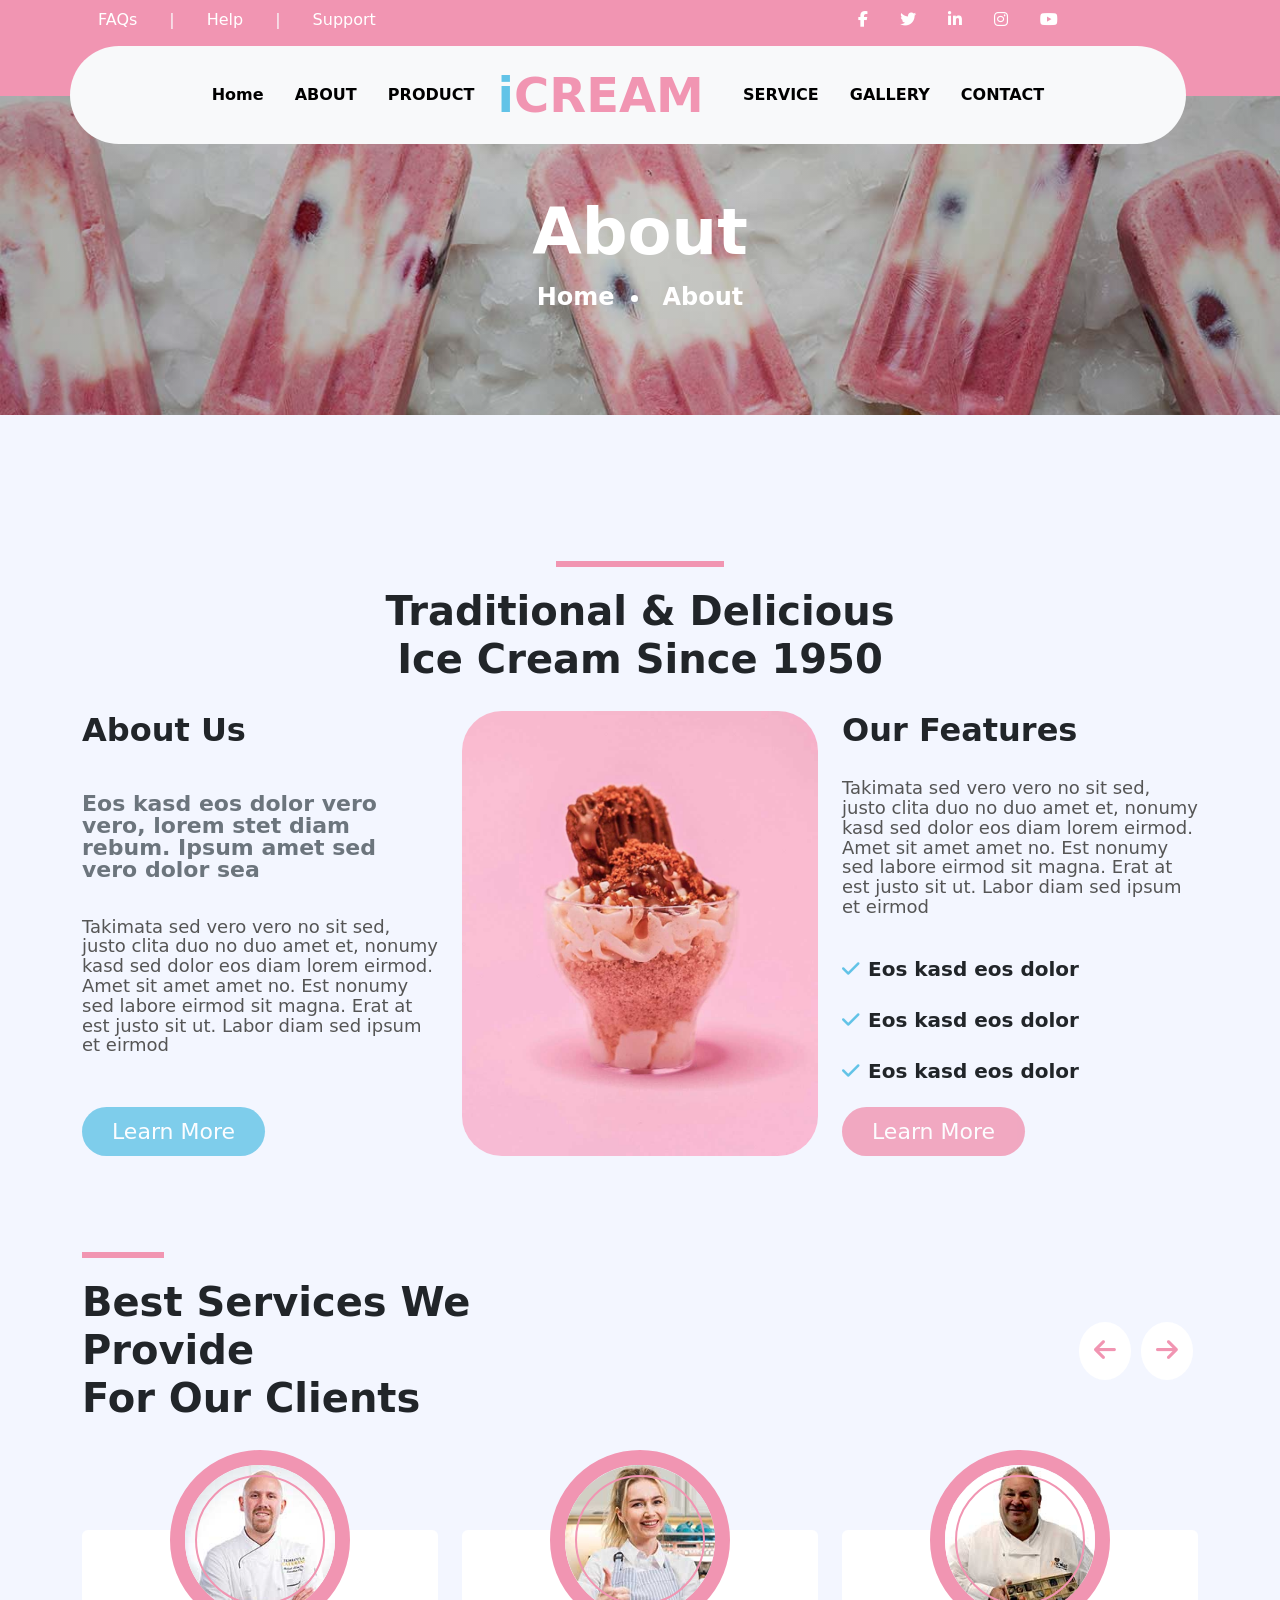
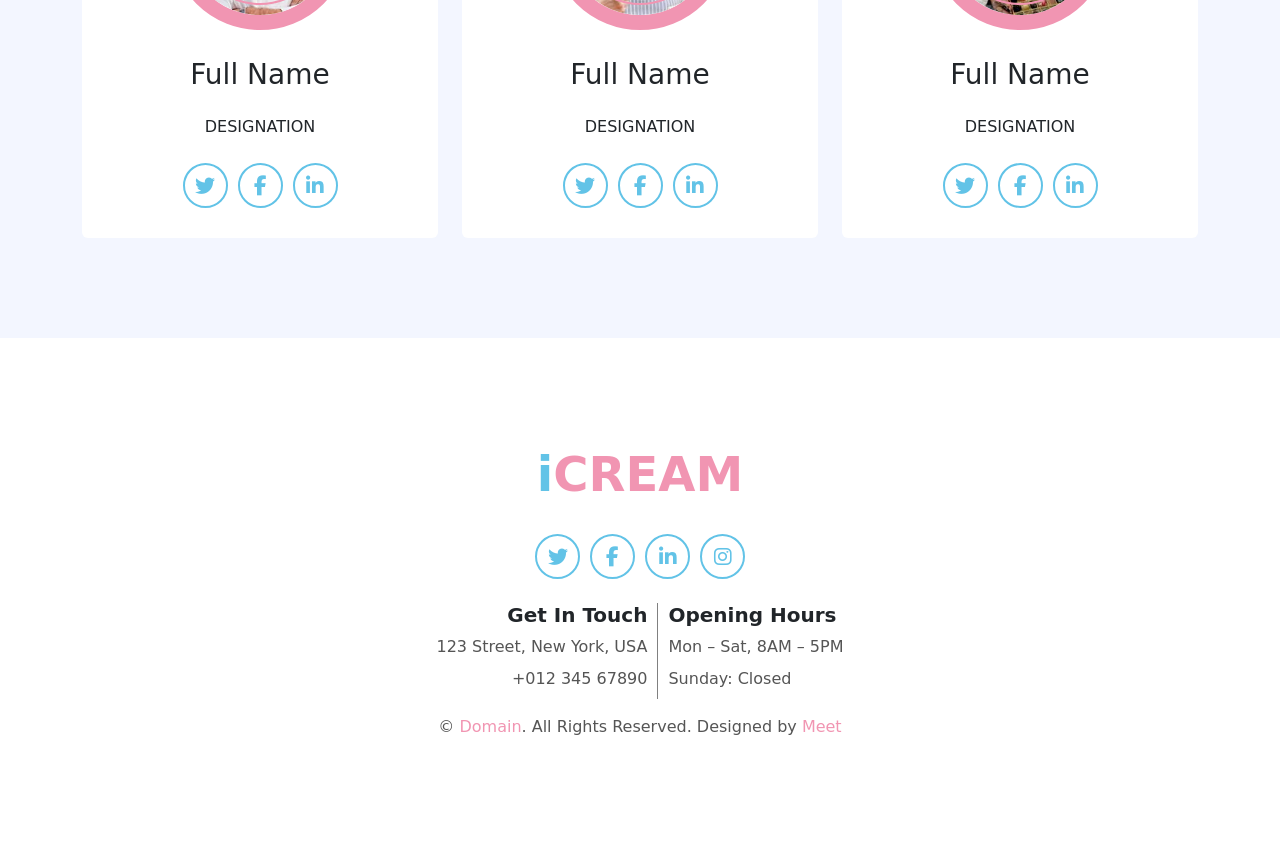
<file: about.html>
<!doctype html>
<html lang="en">

<head>
    <meta charset="utf-8">
    <meta name="viewport" content="width=device-width, initial-scale=1">
    <title>Ice-Cream</title>
    <link href="https://cdn.jsdelivr.net/npm/bootstrap@5.3.7/dist/css/bootstrap.min.css" rel="stylesheet"
        integrity="sha384-LN+7fdVzj6u52u30Kp6M/trliBMCMKTyK833zpbD+pXdCLuTusPj697FH4R/5mcr" crossorigin="anonymous">
    <link rel="stylesheet" href="https://cdnjs.cloudflare.com/ajax/libs/font-awesome/6.7.2/css/all.min.css"
        integrity="sha512-Evv84Mr4kqVGRNSgIGL/F/aIDqQb7xQ2vcrdIwxfjThSH8CSR7PBEakCr51Ck+w+/U6swU2Im1vVX0SVk9ABhg=="
        crossorigin="anonymous" referrerpolicy="no-referrer" />
    <link rel="stylesheet" href="Style.css">
    <link rel="stylesheet" href="Media.css">
</head>

<body>
    <header class="container-fluid bg-header">
        <div class="container">
            <div class="main-box1 position-relative">

                <div class="row pb-5 pt-2 justify-content-between ">
                    <div class="col-12 col-md-4 text-light d-none d-md-block">
                        <div class="d-flex">
                            <a href="#" class="px-3 fw-medium">FAQs</a>
                            <p class="px-3 fw-medium">|</p>
                            <a href="#" class="px-3 fw-medium">Help</a>
                            <p class="px-3 fw-medium">|</p>
                            <a href="#" class="px-3 fw-medium">Support</a>
                        </div>
                    </div>
                    <div class="col-12 col-md-4 text-light justify-content-end d-none d-md-block">
                        <div class="d-flex">
                            <a href="#" class="px-3"><i class="fa-brands fa-facebook-f"></i></a>
                            <a href="#" class="px-3"><i class="fa-brands fa-twitter"></i></a>
                            <a href="#" class="px-3"><i class="fa-brands fa-linkedin-in"></i></a>
                            <a href="#" class="px-3"><i class="fa-brands fa-instagram"></i></a>
                            <a href="#" class="px-3"><i class="fa-brands fa-youtube"></i></a>
                        </div>
                    </div>
                </div>
            </div>
    </header>
    <!-- Nav-bar -->
    <div class="container">
        <div class="nav-box w-100 bg-light row">
            <!-- <div class="col-1 h-auto"></div> -->
            <div class="col-10 m-auto">
                <nav class="navbar navbar-expand-lg bg-body-tertiary">
                    <div class="container-fluid">

                        <a class="navbar-brand fs-1 fw-bold nav-title d-block d-lg-none"
                            href="#"><span>i</span>CREAM</a>

                        <button class="navbar-toggler" type="button" data-bs-toggle="collapse"
                            data-bs-target="#navbarNavAltMarkup" aria-controls="navbarNavAltMarkup"
                            aria-expanded="false" aria-label="Toggle navigation">
                            <span class="navbar-toggler-icon"></span>
                        </button>
                        <div class="collapse navbar-collapse" id="navbarNavAltMarkup">
                            <div class="navbar-nav d-flex justify-content-between align-items-center w-100 fw-bold">
                                <a class="nav-link active" aria-current="page" href="Index.html">Home</a>
                                <a class="nav-link" href="about.html">ABOUT</a>
                                <a class="nav-link" href="product.html">PRODUCT</a>

                                <a class="navbar-brand fs-1 fw-bold nav-title d-lg-block d-none"
                                    href="Index.html"><span>i</span>CREAM</a>

                                <a class="nav-link active" aria-current="page" href="service.html">SERVICE</a>
                                <a class="nav-link" href="gallery.html">GALLERY</a>
                                <a class="nav-link" href="contact.html">CONTACT</a>
                            </div>
                        </div>
                    </div>
                </nav>
            </div>
            <!-- <div class="col-1"></div> -->
        </div>
    </div>

    <!-- ====================Section 0======================= -->

    <section class="container-fluid s1-bg ">
        <div class="container d-flex flex-column align-items-center justify-content-center">
            <h1 class="text-center s0-title fw-bolder">About</h1>
            <div class="d-flex justify-content-center align-items-center">
                <a href="./index.html" class="fs-4 about-link me-3 fw-bold">Home</a>
                <li style="list-style: disc" class="fs-4 fw-bold">About</li>
            </div>
        </div>
    </section>

    <!-- ====================Section 1======================= -->
    <section class="container-fluid py-md-5 py-3 my-3 my-md-5">
        <div class="container">
            <div class="main-contant">
                <div class="d-flex justify-content-center">
                    <div class="hr"></div>
                </div>
                <h3 class="text-center s1-title">Traditional & Delicious <br class="d-none d-md-block"> Ice Cream Since
                    1950</h3>

                <!-- row -->
                <div class="row">
                    <div
                        class="col-12 col-lg-4 d-flex flex-column justify-content-between align-items-lg-baseline align-items-center mb-5 mb-lg-0">
                        <h3 class="about-title">About Us</h3>
                        <div class="s1-p1">
                            Eos kasd eos dolor vero vero, lorem stet diam rebum. Ipsum amet sed vero dolor sea
                        </div>
                        <p class="s1-p2">Takimata sed vero vero no sit sed, justo clita duo no duo amet et, nonumy kasd
                            sed dolor eos diam lorem eirmod. Amet sit amet amet no. Est nonumy sed labore eirmod sit
                            magna. Erat at est justo sit ut. Labor diam sed ipsum et eirmod</p>
                        <button class="btn1">Learn More</button>
                    </div>
                    <div class="col-12 col-lg-4 mb-5 mb-lg-0">
                        <img src="about.jpg" alt="" class="img-fluid img-radius">
                    </div>
                    <div
                        class="col-12 col-lg-4 d-flex flex-column justify-content-between align-items-lg-baseline align-items-center mb-5 mb-lg-0">
                        <h3 class="about-title">Our Features</h3>

                        <p class="s1-p2">Takimata sed vero vero no sit sed, justo clita duo no duo amet et, nonumy kasd
                            sed dolor eos diam lorem eirmod. Amet sit amet amet no. Est nonumy sed labore eirmod sit
                            magna. Erat at est justo sit ut. Labor diam sed ipsum et eirmod</p>

                        <div class="icon-text fs-5 fw-bold"><i class="fa-solid fa-check me-2 s1-icon"></i>Eos kasd eos
                            dolor</div>
                        <div class="icon-text fs-5 fw-bold"><i class="fa-solid fa-check me-2 s1-icon"></i>Eos kasd eos
                            dolor</div>
                        <div class="icon-text fs-5 fw-bold"><i class="fa-solid fa-check me-2 s1-icon"></i>Eos kasd eos
                            dolor</div>

                        <button class="btn2">Learn More</button>
                    </div>
                </div>
            </div>
        </div>
        </div>
    </section>

    <!-- ====================Section 6======================= -->

    <section class="container-fluid">
        <div class="container">
            <div class="main-box">
                <!-- title -->
                <div class="row justify-content-between">
                    <div class="col">
                        <div class="hr"></div>
                        <h3 class="s1-title">Best Services We Provide<br class="d-none d-md-block">For Our Clients</h3>
                    </div>
                    <div class="col d-flex justify-content-end align-items-center">
                        <button class="pre3 pre border-0"><i class="fa-solid fa-arrow-left"></i></button>
                        <button class="post3 post border-0"><i class="fa-solid fa-arrow-right"></i></button>
                    </div>
                </div>
                <!-- main-box -->
                <div class="row row-cols-1 row-cols-sm-2 row-cols-md-3 overflow1 overflow3">
                    <div class="col item3">
                        <!-- Frist chef -->
                        <div class="main-s6  d-flex flex-column align-items-center">
                            <!-- img-box -->
                            <div class="s6-imgbox">
                                <div class="s6-img s6-img1">
                                    <div class="s6-img-border"></div>
                                </div>
                            </div>

                            <!-- main-content -->
                            <div class="s6-box position-relative d-flex flex-column align-items-center">
                                <h3 class="py-2">Full Name</h3>
                                <p class="py-2">DESIGNATION</p>
                                <!-- 3-icon -->
                                <div class="icon-main-box">
                                    <div class="icon-box d-flex justify-content-center align-items-center"><i
                                            class="fa-brands fa-twitter"></i></div>
                                    <div class="icon-box d-flex justify-content-center align-items-center"><i
                                            class="fa-brands fa-facebook-f"></i></div>
                                    <div class="icon-box d-flex justify-content-center align-items-center"><i
                                            class="fa-brands fa-linkedin-in"></i></div>
                                </div>
                            </div>
                        </div>
                    </div>

                    <div class="col item3">
                        <!-- second chef -->
                        <div class="main-s6  d-flex flex-column align-items-center">
                            <!-- img-box -->
                            <div class="s6-imgbox">
                                <div class="s6-img s6-img2">
                                    <div class="s6-img-border"></div>
                                </div>
                            </div>

                            <!-- main-content -->
                            <div class="s6-box position-relative d-flex flex-column align-items-center">
                                <h3 class="py-2">Full Name</h3>
                                <p class="py-2">DESIGNATION</p>
                                <!-- 3-icon -->
                                <div class="icon-main-box">
                                    <div class="icon-box d-flex justify-content-center align-items-center"><i
                                            class="fa-brands fa-twitter"></i></div>
                                    <div class="icon-box d-flex justify-content-center align-items-center"><i
                                            class="fa-brands fa-facebook-f"></i></div>
                                    <div class="icon-box d-flex justify-content-center align-items-center"><i
                                            class="fa-brands fa-linkedin-in"></i></div>
                                </div>
                            </div>
                        </div>
                    </div>

                    <div class="col item3">
                        <!-- Third chef -->
                        <div class="main-s6  d-flex flex-column align-items-center">
                            <!-- img-box -->
                            <div class="s6-imgbox">
                                <div class="s6-img s6-img3">
                                    <div class="s6-img-border"></div>
                                </div>
                            </div>

                            <!-- main-content -->
                            <div class="s6-box position-relative d-flex flex-column align-items-center">
                                <h3 class="py-2">Full Name</h3>
                                <p class="py-2">DESIGNATION</p>
                                <!-- 3-icon -->
                                <div class="icon-main-box">
                                    <div class="icon-box d-flex justify-content-center align-items-center"><i
                                            class="fa-brands fa-twitter"></i></div>
                                    <div class="icon-box d-flex justify-content-center align-items-center"><i
                                            class="fa-brands fa-facebook-f"></i></div>
                                    <div class="icon-box d-flex justify-content-center align-items-center"><i
                                            class="fa-brands fa-linkedin-in"></i></div>
                                </div>
                            </div>
                        </div>
                    </div>

                    <div class="col item3">
                        <!-- Four chef -->
                        <div class="main-s6  d-flex flex-column align-items-center">
                            <!-- img-box -->
                            <div class="s6-imgbox">
                                <div class="s6-img s6-img4">
                                    <div class="s6-img-border"></div>
                                </div>
                            </div>

                            <!-- main-content -->
                            <div class="s6-box position-relative d-flex flex-column align-items-center">
                                <h3 class="py-2">Full Name</h3>
                                <p class="py-2">DESIGNATION</p>
                                <!-- 3-icon -->
                                <div class="icon-main-box">
                                    <div class="icon-box d-flex justify-content-center align-items-center"><i
                                            class="fa-brands fa-twitter"></i></div>
                                    <div class="icon-box d-flex justify-content-center align-items-center"><i
                                            class="fa-brands fa-facebook-f"></i></div>
                                    <div class="icon-box d-flex justify-content-center align-items-center"><i
                                            class="fa-brands fa-linkedin-in"></i></div>
                                </div>
                            </div>
                        </div>
                    </div>

                    <!-- COPY -->
                    <div class="col item3">
                        <!-- Frist chef -->
                        <div class="main-s6  d-flex flex-column align-items-center">
                            <!-- img-box -->
                            <div class="s6-imgbox">
                                <div class="s6-img s6-img1">
                                    <div class="s6-img-border"></div>
                                </div>
                            </div>

                            <!-- main-content -->
                            <div class="s6-box position-relative d-flex flex-column align-items-center">
                                <h3 class="py-2">Full Name</h3>
                                <p class="py-2">DESIGNATION</p>
                                <!-- 3-icon -->
                                <div class="icon-main-box">
                                    <div class="icon-box d-flex justify-content-center align-items-center"><i
                                            class="fa-brands fa-twitter"></i></div>
                                    <div class="icon-box d-flex justify-content-center align-items-center"><i
                                            class="fa-brands fa-facebook-f"></i></div>
                                    <div class="icon-box d-flex justify-content-center align-items-center"><i
                                            class="fa-brands fa-linkedin-in"></i></div>
                                </div>
                            </div>
                        </div>
                    </div>

                    <div class="col item3">
                        <!-- second chef -->
                        <div class="main-s6  d-flex flex-column align-items-center">
                            <!-- img-box -->
                            <div class="s6-imgbox">
                                <div class="s6-img s6-img2">
                                    <div class="s6-img-border"></div>
                                </div>
                            </div>

                            <!-- main-content -->
                            <div class="s6-box position-relative d-flex flex-column align-items-center">
                                <h3 class="py-2">Full Name</h3>
                                <p class="py-2">DESIGNATION</p>
                                <!-- 3-icon -->
                                <div class="icon-main-box">
                                    <div class="icon-box d-flex justify-content-center align-items-center"><i
                                            class="fa-brands fa-twitter"></i></div>
                                    <div class="icon-box d-flex justify-content-center align-items-center"><i
                                            class="fa-brands fa-facebook-f"></i></div>
                                    <div class="icon-box d-flex justify-content-center align-items-center"><i
                                            class="fa-brands fa-linkedin-in"></i></div>
                                </div>
                            </div>
                        </div>
                    </div>

                    <div class="col item3">
                        <!-- Third chef -->
                        <div class="main-s6  d-flex flex-column align-items-center">
                            <!-- img-box -->
                            <div class="s6-imgbox">
                                <div class="s6-img s6-img3">
                                    <div class="s6-img-border"></div>
                                </div>
                            </div>

                            <!-- main-content -->
                            <div class="s6-box position-relative d-flex flex-column align-items-center">
                                <h3 class="py-2">Full Name</h3>
                                <p class="py-2">DESIGNATION</p>
                                <!-- 3-icon -->
                                <div class="icon-main-box">
                                    <div class="icon-box d-flex justify-content-center align-items-center"><i
                                            class="fa-brands fa-twitter"></i></div>
                                    <div class="icon-box d-flex justify-content-center align-items-center"><i
                                            class="fa-brands fa-facebook-f"></i></div>
                                    <div class="icon-box d-flex justify-content-center align-items-center"><i
                                            class="fa-brands fa-linkedin-in"></i></div>
                                </div>
                            </div>
                        </div>
                    </div>

                    <div class="col item3">
                        <!-- Four chef -->
                        <div class="main-s6  d-flex flex-column align-items-center">
                            <!-- img-box -->
                            <div class="s6-imgbox">
                                <div class="s6-img s6-img4">
                                    <div class="s6-img-border"></div>
                                </div>
                            </div>

                            <!-- main-content -->
                            <div class="s6-box position-relative d-flex flex-column align-items-center">
                                <h3 class="py-2">Full Name</h3>
                                <p class="py-2">DESIGNATION</p>
                                <!-- 3-icon -->
                                <div class="icon-main-box">
                                    <div class="icon-box d-flex justify-content-center align-items-center"><i
                                            class="fa-brands fa-twitter"></i></div>
                                    <div class="icon-box d-flex justify-content-center align-items-center"><i
                                            class="fa-brands fa-facebook-f"></i></div>
                                    <div class="icon-box d-flex justify-content-center align-items-center"><i
                                            class="fa-brands fa-linkedin-in"></i></div>
                                </div>
                            </div>
                        </div>
                    </div>

                </div>
            </div>
        </div>
    </section>



    <!-- ====================Footer======================= -->

    <footer>
        <section class="container-fluid p-0">
            <div class="footer-p">
                <a class="navbar-brand fs-1 fw-bold nav-title" href="#"><span>i</span>CREAM</a>
                <div class="icon-main-box py-4">
                    <div class="icon-box d-flex justify-content-center align-items-center"><i
                            class="fa-brands fa-twitter"></i></div>
                    <div class="icon-box d-flex justify-content-center align-items-center"><i
                            class="fa-brands fa-facebook-f"></i></div>
                    <div class="icon-box d-flex justify-content-center align-items-center"><i
                            class="fa-brands fa-linkedin-in"></i></div>
                    <div class="icon-box d-flex justify-content-center align-items-center"><i
                            class="fa-brands fa-instagram"></i></div>
                </div>
                <div class="d-flex">
                    <div class="f-right text-right">
                        <h5 class="fw-bold mb-2">Get In Touch</h5>
                        <p class="gray fw-medium mb-2 ">123 Street, New York, USA</p>
                        <p class="gray mb-2 fw-medium">+012 345 67890</p>
                    </div>

                    <div class="f-right border-left">
                        <h5 class="fw-bold mb-2">Opening Hours</h5>
                        <p class="gray fw-medium mb-2 ">Mon – Sat, 8AM – 5PM</p>
                        <p class="gray mb-2 fw-medium">Sunday: Closed</p>
                    </div>

                </div>
                <div class="copyright py-3">
                    © <span>Domain</span>. All Rights Reserved. Designed by <span>Meet</span>
                </div>
            </div>
        </section>
    </footer>
    <script src="https://cdn.jsdelivr.net/npm/bootstrap@5.3.7/dist/js/bootstrap.bundle.min.js"
        integrity="sha384-ndDqU0Gzau9qJ1lfW4pNLlhNTkCfHzAVBReH9diLvGRem5+R9g2FzA8ZGN954O5Q"
        crossorigin="anonymous"></script>
    <script src="script.js"></script>
</body>

</html>
</file>
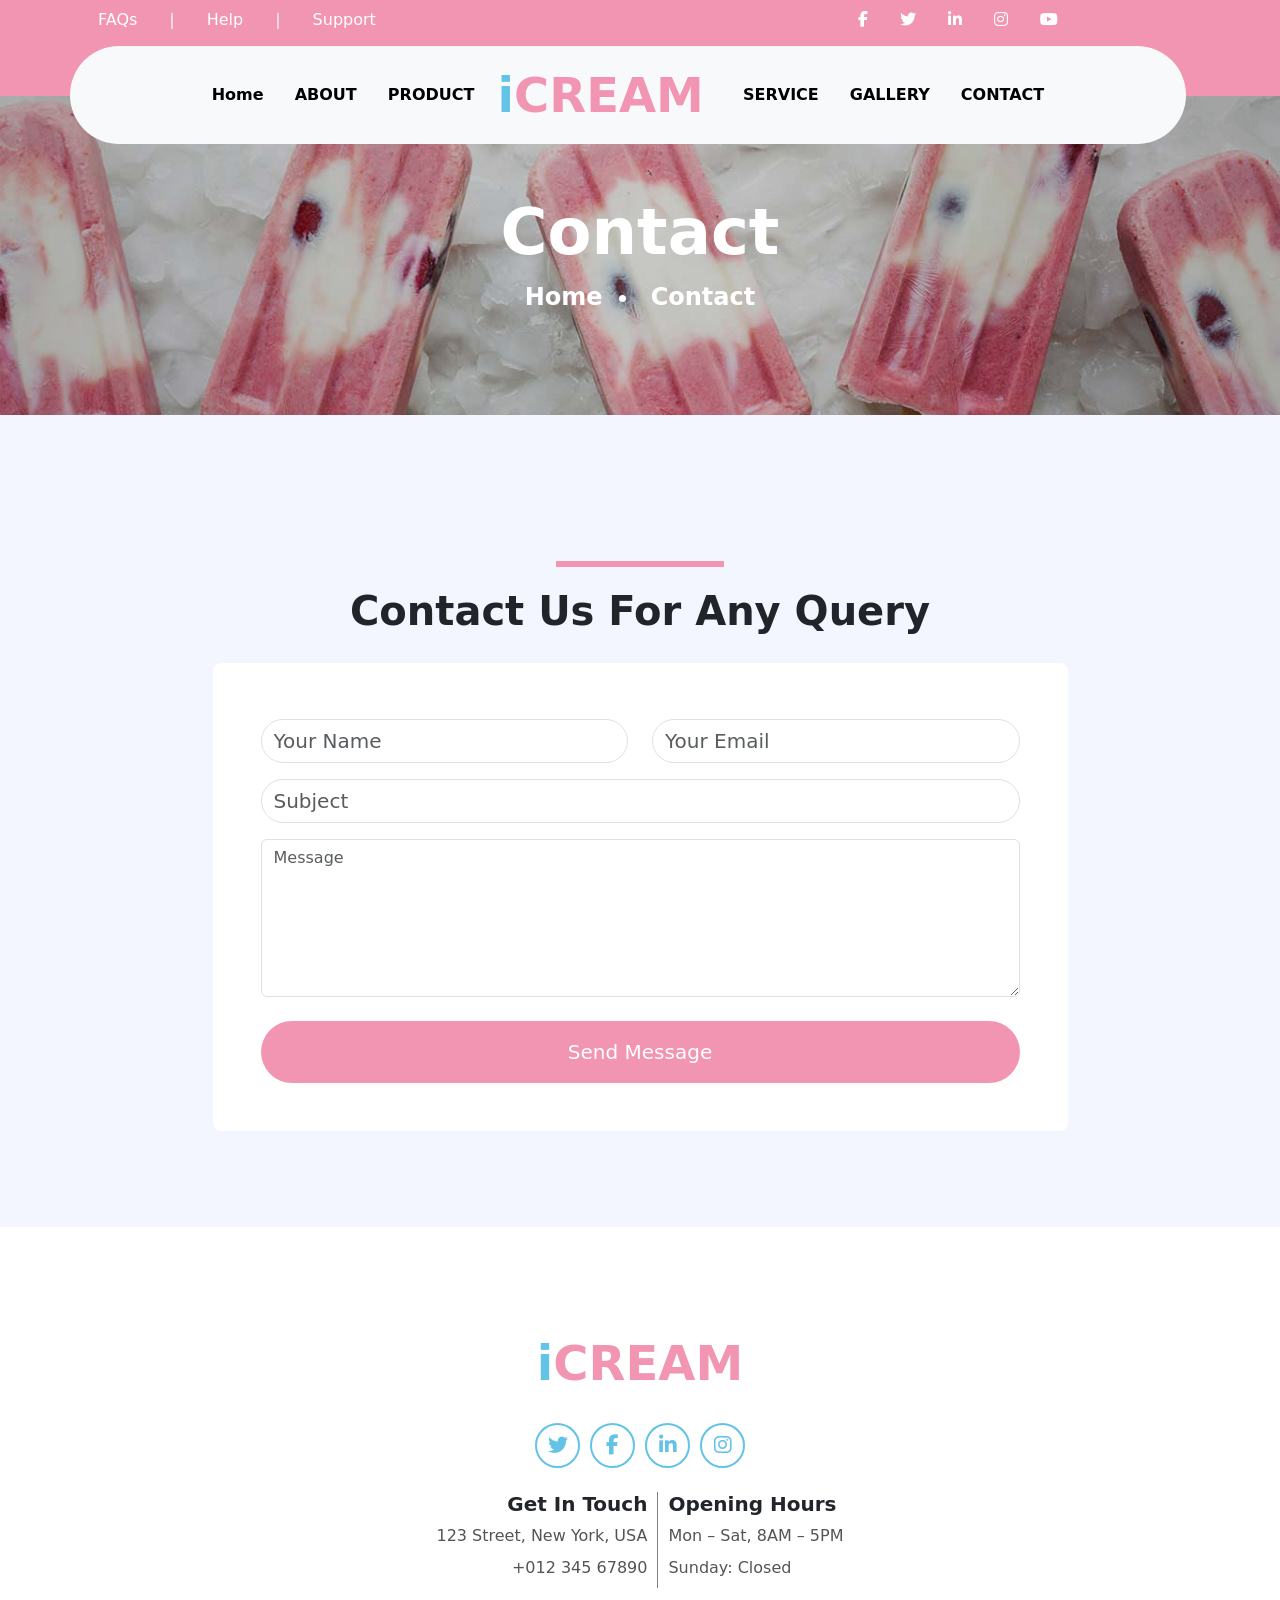
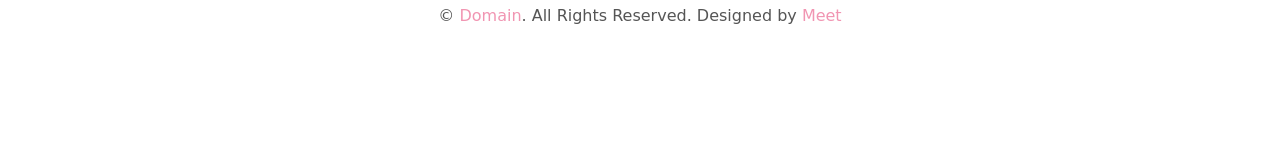
<file: contact.html>
<!doctype html>
<html lang="en">

<head>
    <meta charset="utf-8">
    <meta name="viewport" content="width=device-width, initial-scale=1">
    <title>Ice-Cream</title>
    <link href="https://cdn.jsdelivr.net/npm/bootstrap@5.3.7/dist/css/bootstrap.min.css" rel="stylesheet"
        integrity="sha384-LN+7fdVzj6u52u30Kp6M/trliBMCMKTyK833zpbD+pXdCLuTusPj697FH4R/5mcr" crossorigin="anonymous">
    <link rel="stylesheet" href="https://cdnjs.cloudflare.com/ajax/libs/font-awesome/6.7.2/css/all.min.css"
        integrity="sha512-Evv84Mr4kqVGRNSgIGL/F/aIDqQb7xQ2vcrdIwxfjThSH8CSR7PBEakCr51Ck+w+/U6swU2Im1vVX0SVk9ABhg=="
        crossorigin="anonymous" referrerpolicy="no-referrer" />
    <link rel="stylesheet" href="Style.css">
    <link rel="stylesheet" href="Media.css">
</head>

<body>
    <header class="container-fluid bg-header">
        <div class="container">
            <div class="main-box1 position-relative">

                <div class="row pb-5 pt-2 justify-content-between ">
                    <div class="col-12 col-md-4 text-light d-none d-md-block">
                        <div class="d-flex">
                            <a href="#" class="px-3 fw-medium">FAQs</a>
                            <p class="px-3 fw-medium">|</p>
                            <a href="#" class="px-3 fw-medium">Help</a>
                            <p class="px-3 fw-medium">|</p>
                            <a href="#" class="px-3 fw-medium">Support</a>
                        </div>
                    </div>
                    <div class="col-12 col-md-4 text-light justify-content-end d-none d-md-block">
                        <div class="d-flex">
                            <a href="#" class="px-3"><i class="fa-brands fa-facebook-f"></i></a>
                            <a href="#" class="px-3"><i class="fa-brands fa-twitter"></i></a>
                            <a href="#" class="px-3"><i class="fa-brands fa-linkedin-in"></i></a>
                            <a href="#" class="px-3"><i class="fa-brands fa-instagram"></i></a>
                            <a href="#" class="px-3"><i class="fa-brands fa-youtube"></i></a>
                        </div>
                    </div>
                </div>
            </div>
    </header>
    <!-- Nav-bar -->
    <div class="container">
        <div class="nav-box w-100 bg-light row">
            <!-- <div class="col-1 h-auto"></div> -->
            <div class="col-10 m-auto">
                <nav class="navbar navbar-expand-lg bg-body-tertiary">
                    <div class="container-fluid">

                        <a class="navbar-brand fs-1 fw-bold nav-title d-block d-lg-none"
                            href="#"><span>i</span>CREAM</a>

                        <button class="navbar-toggler" type="button" data-bs-toggle="collapse"
                            data-bs-target="#navbarNavAltMarkup" aria-controls="navbarNavAltMarkup"
                            aria-expanded="false" aria-label="Toggle navigation">
                            <span class="navbar-toggler-icon"></span>
                        </button>
                        <div class="collapse navbar-collapse" id="navbarNavAltMarkup">
                            <div class="navbar-nav d-flex justify-content-between align-items-center w-100 fw-bold">
                                <a class="nav-link active" aria-current="page" href="Index.html">Home</a>
                                <a class="nav-link" href="about.html">ABOUT</a>
                                <a class="nav-link" href="product.html">PRODUCT</a>

                                <a class="navbar-brand fs-1 fw-bold nav-title d-lg-block d-none"
                                    href="Index.html"><span>i</span>CREAM</a>

                                <a class="nav-link active" aria-current="page" href="service.html">SERVICE</a>
                                <a class="nav-link" href="gallery.html">GALLERY</a>
                                <a class="nav-link" href="contact.html">CONTACT</a>
                            </div>
                        </div>
                    </div>
                </nav>
            </div>
            <!-- <div class="col-1"></div> -->
        </div>
    </div>

    <!-- ====================Section 0======================= -->

    <section class="container-fluid s1-bg ">
        <div class="container d-flex flex-column align-items-center justify-content-center">
            <h1 class="text-center s0-title fw-bolder">Contact</h1>
            <div class="d-flex justify-content-center align-items-center">
                <a href="./Index.html" class="fs-4 about-link me-3 fw-bold">Home</a>
                <li style="list-style: disc" class="fs-4 fw-bold">Contact</li>
            </div>
        </div>
    </section>


    <!-- ====================Section 4======================= -->

    <section class="container-fluid">
        <div class="container">
            <div class="main-content py-5 my-5">
                <div class="d-flex justify-content-center">
                    <div class="hr"></div>
                </div>
                <!-- title -->
                <h3 class="text-center s1-title">Contact Us For Any Query</h3>
                <!-- main box -->
                <form action="" id="form1">
                    <div class="row">
                        <div class="col-md-10 col-lg-9 col-12 m-auto bg-white p-sm-5 p-4 rounded-3">
                            <div class="row row-cols-1 row-cols-sm-2 ">
                                <div class="col py-2">
                                    <input type="text" placeholder="Your Name" class="form-control rounded-5 fs-5">
                                </div>
                                <div class="col py-2">
                                    <input type="text" placeholder="Your Email" class="form-control rounded-5 fs-5">
                                </div>
                            </div>
                            <input type="text" placeholder="Subject" class="form-control rounded-5 fs-5 my-2">
                            <textarea rows="6" class="form-control my-3" placeholder="Message"></textarea>
                            <button class="w-100 rounded-5 border-0 py-3 mt-2 fs-5 text-white bg-pink" id="btn">Send
                                Message</button>
                        </div>
                    </div>
                </form>
            </div>
        </div>
    </section>

    <!-- ====================Footer======================= -->

    <footer>
        <section class="container-fluid p-0">
            <div class="footer-p">
                <a class="navbar-brand fs-1 fw-bold nav-title" href="#"><span>i</span>CREAM</a>
                <div class="icon-main-box py-4">
                    <div class="icon-box d-flex justify-content-center align-items-center"><i
                            class="fa-brands fa-twitter"></i></div>
                    <div class="icon-box d-flex justify-content-center align-items-center"><i
                            class="fa-brands fa-facebook-f"></i></div>
                    <div class="icon-box d-flex justify-content-center align-items-center"><i
                            class="fa-brands fa-linkedin-in"></i></div>
                    <div class="icon-box d-flex justify-content-center align-items-center"><i
                            class="fa-brands fa-instagram"></i></div>
                </div>
                <div class="d-flex">
                    <div class="f-right text-right">
                        <h5 class="fw-bold mb-2">Get In Touch</h5>
                        <p class="gray fw-medium mb-2 ">123 Street, New York, USA</p>
                        <p class="gray mb-2 fw-medium">+012 345 67890</p>
                    </div>

                    <div class="f-right border-left">
                        <h5 class="fw-bold mb-2">Opening Hours</h5>
                        <p class="gray fw-medium mb-2 ">Mon – Sat, 8AM – 5PM</p>
                        <p class="gray mb-2 fw-medium">Sunday: Closed</p>
                    </div>

                </div>
                <div class="copyright py-3">
                    © <span>Domain</span>. All Rights Reserved. Designed by <span>Meet</span>
                </div>
            </div>
        </section>
    </footer>

    <Script src="contact.js"></Script>
    <script src="https://cdn.jsdelivr.net/npm/bootstrap@5.3.7/dist/js/bootstrap.bundle.min.js"
        integrity="sha384-ndDqU0Gzau9qJ1lfW4pNLlhNTkCfHzAVBReH9diLvGRem5+R9g2FzA8ZGN954O5Q"
        crossorigin="anonymous"></script>
</body>

</html>
</file>
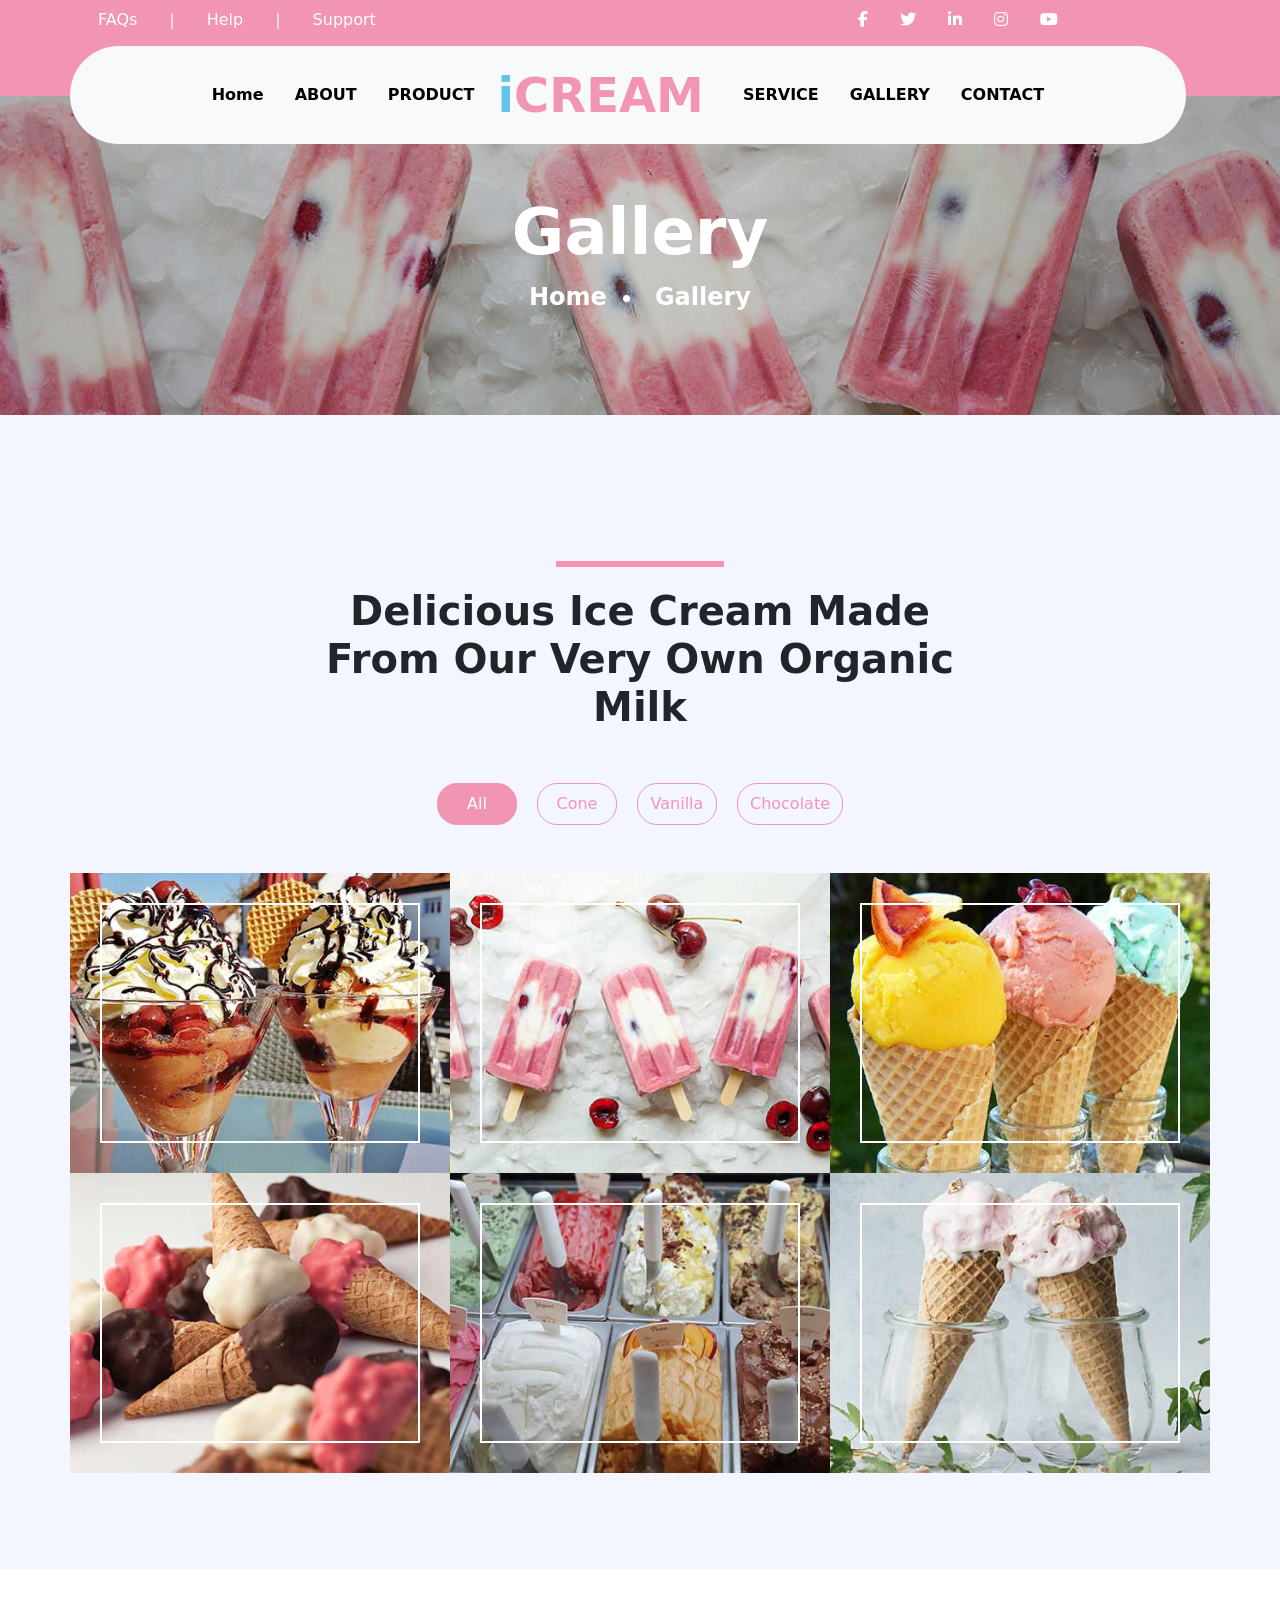
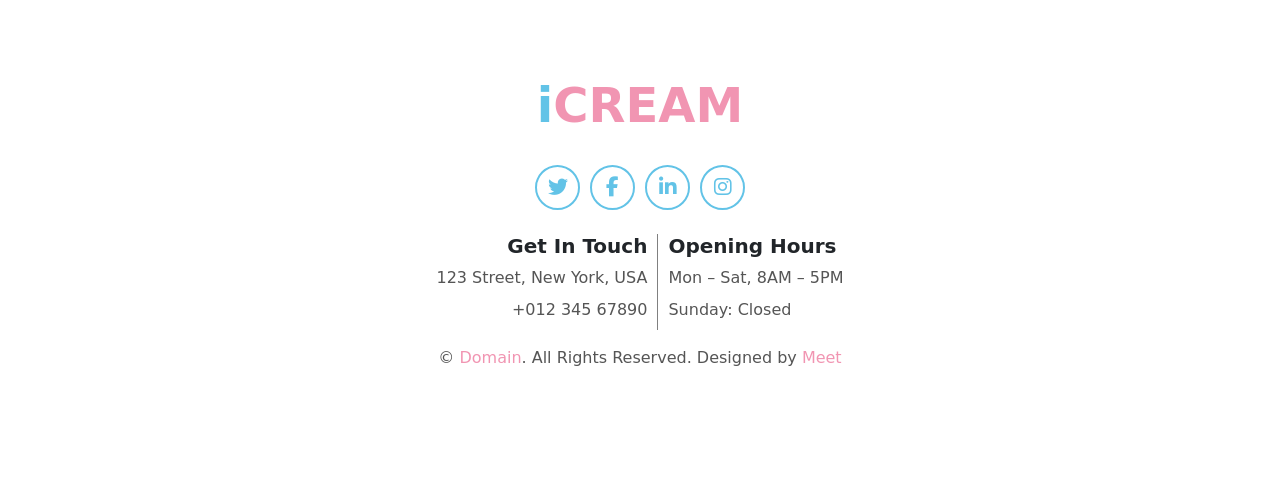
<file: gallery.html>
<!doctype html>
<html lang="en">

<head>
    <meta charset="utf-8">
    <meta name="viewport" content="width=device-width, initial-scale=1">
    <title>Ice-Cream</title>
    <link href="https://cdn.jsdelivr.net/npm/bootstrap@5.3.7/dist/css/bootstrap.min.css" rel="stylesheet"
        integrity="sha384-LN+7fdVzj6u52u30Kp6M/trliBMCMKTyK833zpbD+pXdCLuTusPj697FH4R/5mcr" crossorigin="anonymous">
    <link rel="stylesheet" href="https://cdnjs.cloudflare.com/ajax/libs/font-awesome/6.7.2/css/all.min.css"
        integrity="sha512-Evv84Mr4kqVGRNSgIGL/F/aIDqQb7xQ2vcrdIwxfjThSH8CSR7PBEakCr51Ck+w+/U6swU2Im1vVX0SVk9ABhg=="
        crossorigin="anonymous" referrerpolicy="no-referrer" />
    <link rel="stylesheet" href="Style.css">
    <link rel="stylesheet" href="Media.css">
</head>

<body>
    <header class="container-fluid bg-header">
        <div class="container">
            <div class="main-box1 position-relative">

                <div class="row pb-5 pt-2 justify-content-between ">
                    <div class="col-12 col-md-4 text-light d-none d-md-block">
                        <div class="d-flex">
                            <a href="#" class="px-3 fw-medium">FAQs</a>
                            <p class="px-3 fw-medium">|</p>
                            <a href="#" class="px-3 fw-medium">Help</a>
                            <p class="px-3 fw-medium">|</p>
                            <a href="#" class="px-3 fw-medium">Support</a>
                        </div>
                    </div>
                    <div class="col-12 col-md-4 text-light justify-content-end d-none d-md-block">
                        <div class="d-flex">
                            <a href="#" class="px-3"><i class="fa-brands fa-facebook-f"></i></a>
                            <a href="#" class="px-3"><i class="fa-brands fa-twitter"></i></a>
                            <a href="#" class="px-3"><i class="fa-brands fa-linkedin-in"></i></a>
                            <a href="#" class="px-3"><i class="fa-brands fa-instagram"></i></a>
                            <a href="#" class="px-3"><i class="fa-brands fa-youtube"></i></a>
                        </div>
                    </div>
                </div>
            </div>
    </header>
    <!-- Nav-bar -->
    <div class="container">
        <div class="nav-box w-100 bg-light row">
            <!-- <div class="col-1 h-auto"></div> -->
            <div class="col-10 m-auto">
                <nav class="navbar navbar-expand-lg bg-body-tertiary">
                    <div class="container-fluid">

                        <a class="navbar-brand fs-1 fw-bold nav-title d-block d-lg-none"
                            href="#"><span>i</span>CREAM</a>

                        <button class="navbar-toggler" type="button" data-bs-toggle="collapse"
                            data-bs-target="#navbarNavAltMarkup" aria-controls="navbarNavAltMarkup"
                            aria-expanded="false" aria-label="Toggle navigation">
                            <span class="navbar-toggler-icon"></span>
                        </button>
                        <div class="collapse navbar-collapse" id="navbarNavAltMarkup">
                            <div class="navbar-nav d-flex justify-content-between align-items-center w-100 fw-bold">
                                <a class="nav-link active" aria-current="page" href="Index.html">Home</a>
                                <a class="nav-link" href="about.html">ABOUT</a>
                                <a class="nav-link" href="product.html">PRODUCT</a>

                                <a class="navbar-brand fs-1 fw-bold nav-title d-lg-block d-none"
                                    href="Index.html"><span>i</span>CREAM</a>

                                <a class="nav-link active" aria-current="page" href="service.html">SERVICE</a>
                                <a class="nav-link" href="gallery.html">GALLERY</a>
                                <a class="nav-link" href="contact.html">CONTACT</a>
                            </div>
                        </div>
                    </div>
                </nav>
            </div>
            <!-- <div class="col-1"></div> -->
        </div>
    </div>

    <!-- ====================Section 0======================= -->

    <section class="container-fluid s1-bg ">
        <div class="container d-flex flex-column align-items-center justify-content-center">
            <h1 class="text-center s0-title fw-bolder">Gallery</h1>
            <div class="d-flex justify-content-center align-items-center">
                <a href="./Index.html" class="fs-4 about-link me-3 fw-bold">Home</a>
                <li style="list-style: disc" class="fs-4 fw-bold">Gallery</li>
            </div>
        </div>
    </section>


    <!-- ====================Section 4======================= -->

    <section class="container-fluid">
        <div class="container">
            <div class="main-content py-5 my-5">
                <div class="d-flex justify-content-center">
                    <div class="hr"></div>
                </div>
                <h3 class="text-center s1-title">Delicious Ice Cream Made <br class="d-none d-md-block">From Our Very
                    Own
                    Organic <br class="d-none d-md-block">Milk</h3>
                <div class="d-flex justify-content-center pt-4 pb-5">
                    <button class="btn-a" id="btn1">All</button>
                    <button class="btn-g" id="btn2">Cone</button>
                    <button class="btn-g" id="btn3">Vanilla</button>
                    <button class="btn-g" id="btn4">Chocolate</button>
                </div>
                <div class="row row-cols-1 row-cols-sm-2 row-cols-lg-3 gap-0">
                    <div class="col p-0" id="g1">
                        <div class="s4-img1">
                            <button class="s4-border d-flex align-items-center justify-content-center">
                                <div class="s4-hover">
                                    <i class="fas fa-plus" style="font-size: 60px; color: #62c3e7;"></i>
                                </div>
                            </button>
                        </div>
                    </div>
                    <div class="col p-0" id="g2">
                        <div class="s4-img2">
                            <button class="s4-border d-flex align-items-center justify-content-center">
                                <div class="s4-hover">
                                    <i class="fas fa-plus" style="font-size: 60px; color: #62c3e7;"></i>
                                </div>
                            </button>
                        </div>
                    </div>
                    <div class="col p-0" id="g3">
                        <div class="s4-img3">
                            <button class="s4-border d-flex align-items-center justify-content-center">
                                <div class="s4-hover">
                                    <i class="fas fa-plus" style="font-size: 60px; color: #62c3e7;"></i>
                                </div>
                            </button>
                        </div>
                    </div>
                    <div class="col p-0" id="g4">
                        <div class="s4-img4">
                            <button class="s4-border d-flex align-items-center justify-content-center">
                                <div class="s4-hover">
                                    <i class="fas fa-plus" style="font-size: 60px; color: #62c3e7;"></i>
                                </div>
                            </button>
                        </div>
                    </div>
                    <div class="col p-0" id="g5">
                        <div class="s4-img5">
                            <button class="s4-border d-flex align-items-center justify-content-center">
                                <div class="s4-hover">
                                    <i class="fas fa-plus" style="font-size: 60px; color: #62c3e7;"></i>
                                </div>
                            </button>
                        </div>
                    </div>
                    <div class="col p-0" id="g6">
                        <div class="s4-img6">
                            <button class="s4-border d-flex align-items-center justify-content-center">
                                <div class="s4-hover">
                                    <i class="fas fa-plus" style="font-size: 60px; color: #62c3e7;"></i>
                                </div>
                            </button>
                        </div>
                    </div>

                </div>
            </div>
        </div>
    </section>

    <!-- ====================Footer======================= -->

    <footer>
        <section class="container-fluid p-0">
            <div class="footer-p">
                <a class="navbar-brand fs-1 fw-bold nav-title" href="#"><span>i</span>CREAM</a>
                <div class="icon-main-box py-4">
                    <div class="icon-box d-flex justify-content-center align-items-center"><i
                            class="fa-brands fa-twitter"></i></div>
                    <div class="icon-box d-flex justify-content-center align-items-center"><i
                            class="fa-brands fa-facebook-f"></i></div>
                    <div class="icon-box d-flex justify-content-center align-items-center"><i
                            class="fa-brands fa-linkedin-in"></i></div>
                    <div class="icon-box d-flex justify-content-center align-items-center"><i
                            class="fa-brands fa-instagram"></i></div>
                </div>
                <div class="d-flex">
                    <div class="f-right text-right">
                        <h5 class="fw-bold mb-2">Get In Touch</h5>
                        <p class="gray fw-medium mb-2 ">123 Street, New York, USA</p>
                        <p class="gray mb-2 fw-medium">+012 345 67890</p>
                    </div>

                    <div class="f-right border-left">
                        <h5 class="fw-bold mb-2">Opening Hours</h5>
                        <p class="gray fw-medium mb-2 ">Mon – Sat, 8AM – 5PM</p>
                        <p class="gray mb-2 fw-medium">Sunday: Closed</p>
                    </div>

                </div>
                <div class="copyright py-3">
                    © <span>Domain</span>. All Rights Reserved. Designed by <span>Meet</span>
                </div>
            </div>
        </section>
    </footer>
    <!-- Jqury -->
    <script src="https://ajax.googleapis.com/ajax/libs/jquery/3.7.1/jquery.min.js"></script>

    <script src="https://cdn.jsdelivr.net/npm/bootstrap@5.3.7/dist/js/bootstrap.bundle.min.js"
        integrity="sha384-ndDqU0Gzau9qJ1lfW4pNLlhNTkCfHzAVBReH9diLvGRem5+R9g2FzA8ZGN954O5Q"
        crossorigin="anonymous"></script>
        <script src="jqury.js"></script>
</body>

</html>
</file>
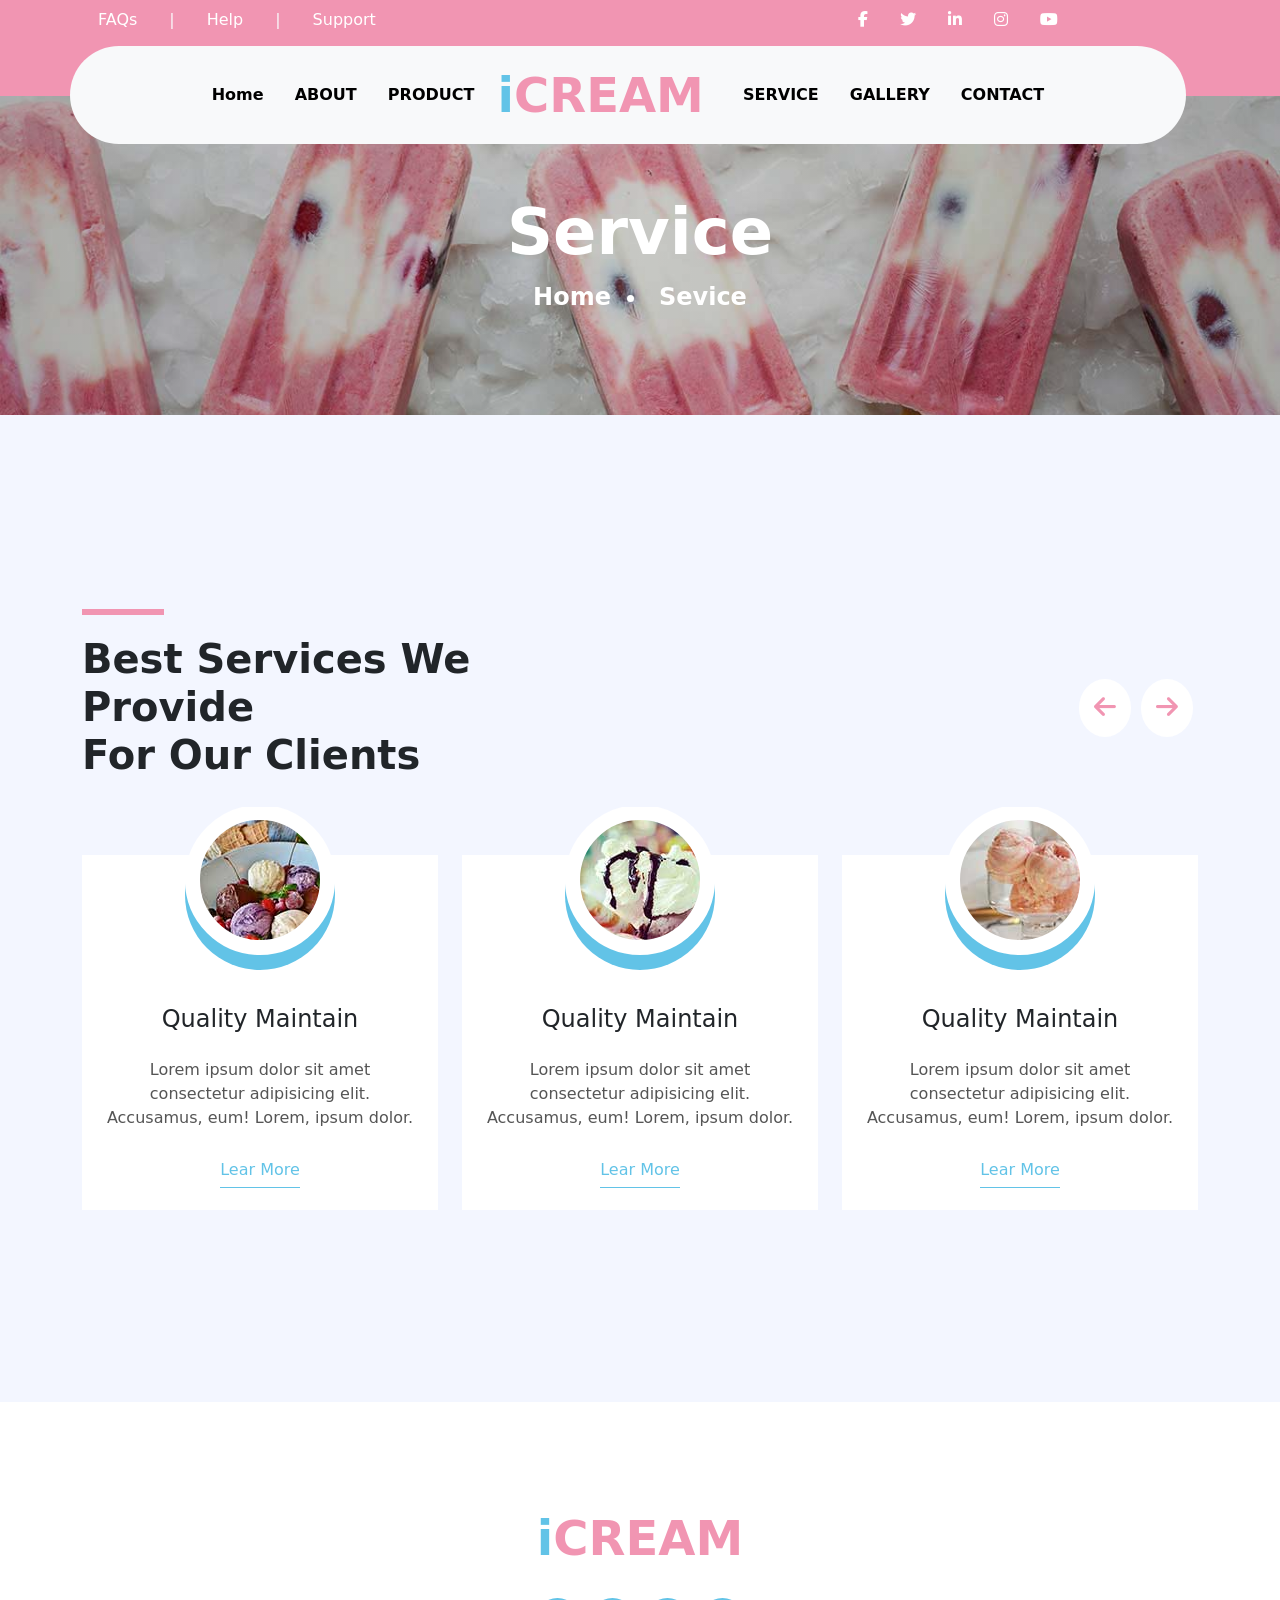
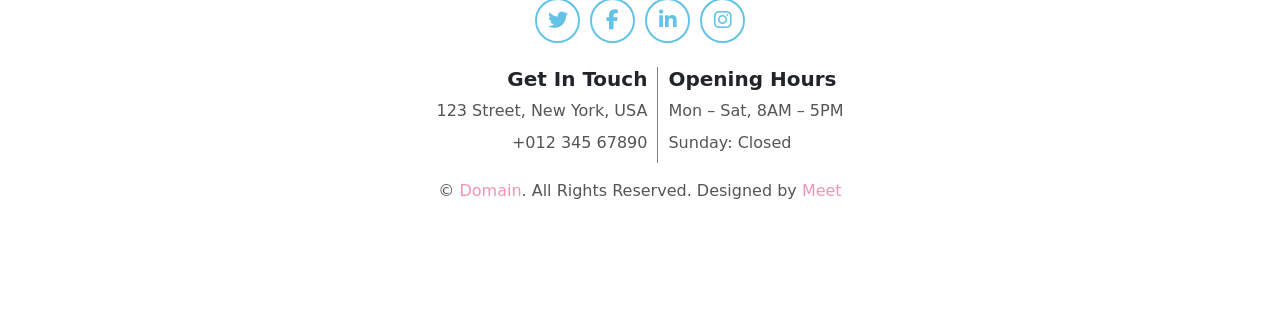
<file: service.html>
<!doctype html>
<html lang="en">

<head>
    <meta charset="utf-8">
    <meta name="viewport" content="width=device-width, initial-scale=1">
    <title>Ice-Cream</title>
    <link href="https://cdn.jsdelivr.net/npm/bootstrap@5.3.7/dist/css/bootstrap.min.css" rel="stylesheet"
        integrity="sha384-LN+7fdVzj6u52u30Kp6M/trliBMCMKTyK833zpbD+pXdCLuTusPj697FH4R/5mcr" crossorigin="anonymous">
    <link rel="stylesheet" href="https://cdnjs.cloudflare.com/ajax/libs/font-awesome/6.7.2/css/all.min.css"
        integrity="sha512-Evv84Mr4kqVGRNSgIGL/F/aIDqQb7xQ2vcrdIwxfjThSH8CSR7PBEakCr51Ck+w+/U6swU2Im1vVX0SVk9ABhg=="
        crossorigin="anonymous" referrerpolicy="no-referrer" />
    <link rel="stylesheet" href="Style.css">
    <link rel="stylesheet" href="Media.css">
</head>

<body>
    <header class="container-fluid bg-header">
        <div class="container">
            <div class="main-box1 position-relative">

                <div class="row pb-5 pt-2 justify-content-between ">
                    <div class="col-12 col-md-4 text-light d-none d-md-block">
                        <div class="d-flex">
                            <a href="#" class="px-3 fw-medium">FAQs</a>
                            <p class="px-3 fw-medium">|</p>
                            <a href="#" class="px-3 fw-medium">Help</a>
                            <p class="px-3 fw-medium">|</p>
                            <a href="#" class="px-3 fw-medium">Support</a>
                        </div>
                    </div>
                    <div class="col-12 col-md-4 text-light justify-content-end d-none d-md-block">
                        <div class="d-flex">
                            <a href="#" class="px-3"><i class="fa-brands fa-facebook-f"></i></a>
                            <a href="#" class="px-3"><i class="fa-brands fa-twitter"></i></a>
                            <a href="#" class="px-3"><i class="fa-brands fa-linkedin-in"></i></a>
                            <a href="#" class="px-3"><i class="fa-brands fa-instagram"></i></a>
                            <a href="#" class="px-3"><i class="fa-brands fa-youtube"></i></a>
                        </div>
                    </div>
                </div>
            </div>
    </header>
    <!-- Nav-bar -->
    <div class="container">
        <div class="nav-box w-100 bg-light row">
            <!-- <div class="col-1 h-auto"></div> -->
            <div class="col-10 m-auto">
                <nav class="navbar navbar-expand-lg bg-body-tertiary">
                    <div class="container-fluid">

                        <a class="navbar-brand fs-1 fw-bold nav-title d-block d-lg-none"
                            href="#"><span>i</span>CREAM</a>

                        <button class="navbar-toggler" type="button" data-bs-toggle="collapse"
                            data-bs-target="#navbarNavAltMarkup" aria-controls="navbarNavAltMarkup"
                            aria-expanded="false" aria-label="Toggle navigation">
                            <span class="navbar-toggler-icon"></span>
                        </button>
                        <div class="collapse navbar-collapse" id="navbarNavAltMarkup">
                            <div class="navbar-nav d-flex justify-content-between align-items-center w-100 fw-bold">
                                <a class="nav-link active" aria-current="page" href="Index.html">Home</a>
                                <a class="nav-link" href="about.html">ABOUT</a>
                                <a class="nav-link" href="product.html">PRODUCT</a>

                                <a class="navbar-brand fs-1 fw-bold nav-title d-lg-block d-none"
                                    href="Index.html"><span>i</span>CREAM</a>

                                <a class="nav-link active" aria-current="page" href="service.html">SERVICE</a>
                                <a class="nav-link" href="gallery.html">GALLERY</a>
                                <a class="nav-link" href="contact.html">CONTACT</a>
                            </div>
                        </div>
                    </div>
                </nav>
            </div>
            <!-- <div class="col-1"></div> -->
        </div>
    </div>

    <!-- ====================Section 0======================= -->

    <section class="container-fluid s1-bg ">
        <div class="container d-flex flex-column align-items-center justify-content-center">
            <h1 class="text-center s0-title fw-bolder">Service</h1>
            <div class="d-flex justify-content-center align-items-center">
                <a href="./Index.html" class="fs-4 about-link me-3 fw-bold">Home</a>
                <li style="list-style: disc" class="fs-4 fw-bold">Sevice</li>
            </div>
        </div>
    </section>

    <!-- ====================Section 3======================= -->

    <section class="container-fluid">
        <div class="container py-5 my-5">
            <div class="main-content py-5">
                <!-- title -->
                <div class="row justify-content-between">
                    <div class="col">
                        <div class="hr"></div>
                        <h3 class="s1-title">Best Services We Provide<br class="d-none d-md-block">For Our Clients</h3>
                    </div>
                    <div class="col d-flex justify-content-end align-items-center">
                        <button class="pre pre1 border-0"><i class="fa-solid fa-arrow-left"></i></button>
                        <button class="post post1 border-0"><i class="fa-solid fa-arrow-right"></i></button>
                    </div>
                </div>
                <!-- main box -->
                <div class="overflow1 row row-cols-md-3 row-cols-sm-2 row-cols-1">

                    <div class="item col py-5">
                        <div class="s3-box pb-4">
                            <div class="auto-width m-auto position-relative">
                                <!-- <img src="img/service-1.jpg" alt="" class="img-fluid rounded-circle border border-5 border-light rounded-circle "> -->
                                <div class="circle-img s3-img1"></div>
                                <div class="circle-pink"></div>
                            </div>
                            <div class="s3-text text-center">
                                <h4 class="pb-2">Quality Maintain</h4>
                                <p class="py-2 px-4 gray">Lorem ipsum dolor sit amet consectetur adipisicing elit.
                                    Accusamus,
                                    eum!
                                    Lorem, ipsum dolor.</p>
                                <a href="#" class="py-2 line">Lear More</a>
                            </div>
                        </div>
                    </div>

                    <div class="item col py-5">
                        <div class="s3-box pb-4">
                            <div class="auto-width m-auto position-relative">
                                <div class="circle-img s3-img2"></div>
                                <div class="circle-pink"></div>
                            </div>
                            <div class="s3-text text-center">
                                <h4 class="pb-2">Quality Maintain</h4>
                                <p class="py-2 px-4 gray">Lorem ipsum dolor sit amet consectetur adipisicing elit.
                                    Accusamus,
                                    eum!
                                    Lorem, ipsum dolor.</p>
                                <a href="#" class="py-2 line">Lear More</a>
                            </div>
                        </div>
                    </div>

                    <div class="item col py-5">
                        <div class="s3-box pb-4">
                            <div class="auto-width m-auto position-relative">
                                <div class="circle-img s3-img3"></div>
                                <div class="circle-pink"></div>
                            </div>
                            <div class="s3-text text-center">
                                <h4 class="pb-2">Quality Maintain</h4>
                                <p class="py-2 px-4 gray">Lorem ipsum dolor sit amet consectetur adipisicing elit.
                                    Accusamus,
                                    eum!
                                    Lorem, ipsum dolor.</p>
                                <a href="#" class="py-2 line">Lear More</a>
                            </div>
                        </div>
                    </div>

                    <div class="item col py-5">
                        <div class="s3-box pb-4">
                            <div class="auto-width m-auto position-relative">
                                <div class="circle-img s3-img2"></div>
                                <div class="circle-pink"></div>
                            </div>
                            <div class="s3-text text-center">
                                <h4 class="pb-2">Quality Maintain</h4>
                                <p class="py-2 px-4 gray">Lorem ipsum dolor sit amet consectetur adipisicing elit.
                                    Accusamus,
                                    eum!
                                    Lorem, ipsum dolor.</p>
                                <a href="#" class="py-2 line">Lear More</a>
                            </div>
                        </div>
                    </div>


                    <!-- copy -->
                    <div class="item col py-5">
                        <div class="s3-box pb-4">
                            <div class="auto-width m-auto position-relative">
                                <!-- <img src="img/service-1.jpg" alt="" class="img-fluid rounded-circle border border-5 border-light rounded-circle "> -->
                                <div class="circle-img s3-img1"></div>
                                <div class="circle-pink"></div>
                            </div>
                            <div class="s3-text text-center">
                                <h4 class="pb-2">Quality Maintain</h4>
                                <p class="py-2 px-4 gray">Lorem ipsum dolor sit amet consectetur adipisicing elit.
                                    Accusamus,
                                    eum!
                                    Lorem, ipsum dolor.</p>
                                <a href="#" class="py-2 line">Lear More</a>
                            </div>
                        </div>
                    </div>

                    <div class="item col py-5">
                        <div class="s3-box pb-4">
                            <div class="auto-width m-auto position-relative">
                                <div class="circle-img s3-img2"></div>
                                <div class="circle-pink"></div>
                            </div>
                            <div class="s3-text text-center">
                                <h4 class="pb-2">Quality Maintain</h4>
                                <p class="py-2 px-4 gray">Lorem ipsum dolor sit amet consectetur adipisicing elit.
                                    Accusamus,
                                    eum!
                                    Lorem, ipsum dolor.</p>
                                <a href="#" class="py-2 line">Lear More</a>
                            </div>
                        </div>
                    </div>

                    <div class="item col py-5">
                        <div class="s3-box pb-4">
                            <div class="auto-width m-auto position-relative">
                                <div class="circle-img s3-img3"></div>
                                <div class="circle-pink"></div>
                            </div>
                            <div class="s3-text text-center">
                                <h4 class="pb-2">Quality Maintain</h4>
                                <p class="py-2 px-4 gray">Lorem ipsum dolor sit amet consectetur adipisicing elit.
                                    Accusamus,
                                    eum!
                                    Lorem, ipsum dolor.</p>
                                <a href="#" class="py-2 line">Lear More</a>
                            </div>
                        </div>
                    </div>

                    <div class="item col py-5">
                        <div class="s3-box pb-4">
                            <div class="auto-width m-auto position-relative">
                                <div class="circle-img s3-img2"></div>
                                <div class="circle-pink"></div>
                            </div>
                            <div class="s3-text text-center">
                                <h4 class="pb-2">Quality Maintain</h4>
                                <p class="py-2 px-4 gray">Lorem ipsum dolor sit amet consectetur adipisicing elit.
                                    Accusamus,
                                    eum!
                                    Lorem, ipsum dolor.</p>
                                <a href="#" class="py-2 line">Lear More</a>
                            </div>
                        </div>
                    </div>

                </div>
            </div>
        </div>
    </section>

    <!-- ====================Footer======================= -->

    <footer>
        <section class="container-fluid p-0">
            <div class="footer-p">
                <a class="navbar-brand fs-1 fw-bold nav-title" href="#"><span>i</span>CREAM</a>
                <div class="icon-main-box py-4">
                    <div class="icon-box d-flex justify-content-center align-items-center"><i
                            class="fa-brands fa-twitter"></i></div>
                    <div class="icon-box d-flex justify-content-center align-items-center"><i
                            class="fa-brands fa-facebook-f"></i></div>
                    <div class="icon-box d-flex justify-content-center align-items-center"><i
                            class="fa-brands fa-linkedin-in"></i></div>
                    <div class="icon-box d-flex justify-content-center align-items-center"><i
                            class="fa-brands fa-instagram"></i></div>
                </div>
                <div class="d-flex">
                    <div class="f-right text-right">
                        <h5 class="fw-bold mb-2">Get In Touch</h5>
                        <p class="gray fw-medium mb-2 ">123 Street, New York, USA</p>
                        <p class="gray mb-2 fw-medium">+012 345 67890</p>
                    </div>

                    <div class="f-right border-left">
                        <h5 class="fw-bold mb-2">Opening Hours</h5>
                        <p class="gray fw-medium mb-2 ">Mon – Sat, 8AM – 5PM</p>
                        <p class="gray mb-2 fw-medium">Sunday: Closed</p>
                    </div>

                </div>
                <div class="copyright py-3">
                    © <span>Domain</span>. All Rights Reserved. Designed by <span>Meet</span>
                </div>
            </div>
        </section>
    </footer>
    <script src="https://cdn.jsdelivr.net/npm/bootstrap@5.3.7/dist/js/bootstrap.bundle.min.js"
        integrity="sha384-ndDqU0Gzau9qJ1lfW4pNLlhNTkCfHzAVBReH9diLvGRem5+R9g2FzA8ZGN954O5Q"
        crossorigin="anonymous"></script>
    <script src="script.js"></script>
</body>

</html>
</file>
<file: Style.css>
* {
    margin: 0px;
    padding: 0px;
    box-sizing: border-box;
    list-style-type: none;
    outline: none;
}

body {
    background-color: #F3F6FF
}

/* Header back */
.bg-header {
    background-color: #F195B2;
}

.bg-header a {
    color: white;
    text-decoration: none;

}

/* Navbar-box */

.nav-box {
    margin-top: -50px;
    padding: 0px 20px;
    border-radius: 100px;
    z-index: 1;
}

.navbar-nav {
    border-radius: 100px;
}

.navbar-nav a {
    color: black;
}

.nav-title {
    color: #F195B2 !important;
    font-size: 3rem !important;
}

a span {
    color: #62c3e7;
}

.navbar-nav a:hover {
    color: #F195B2 !important;
}

.navbar-nav a:active {
    color: #F195B2 !important;
}

.main-box1 a:hover {
    color: #62c3e7;
    transform: scale(1.1);
    filter: drop-shadow(0px 0px 4px);
}

/* Section 0 */
.s0-bg {
    /* background-image: url(""carousel-1.jpg""); */
    background: linear-gradient(90deg, rgba(0, 0, 0, 0.8), rgba(0, 0, 0, 0.5), rgba(0, 0, 0, 0.8)), url("carousel-1.jpg");
    background-size: cover;
    width: 100%;
    position: relative;
    top: -50px;
    z-index: -1;
    padding: 300px 0px;
    /* padding: 0; */
    color: white;
}

.s1-bg {
    /* background-image: url(""carousel-1.jpg""); */
    background: linear-gradient(90deg, rgba(0, 0, 0, 0.3), rgba(0, 0, 0, 0.2), rgba(0, 0, 0, 0.3)), url("header.jpg");
    background-size: cover;
    width: 100%;
    position: relative;
    top: -50px;
    z-index: -1;
    padding: 100px 0px;
    /* padding: 0; */
    color: white;
}

.btn3 {
    padding: 8px 30px;
    background-color: #F195B2;
    color: white;
    border: none;
    border-radius: 40px;
    font-size: 22px;
    opacity: 1;
}

.btn3:hover {
    background-color: #62c3e7;
}

.s0-title {
    font-size: 64px;
}

/* section1 */
.hr {
    width: 15%;
    height: 6px;
    background-color: #62c3e7;
    border-top: 3px solid #F195B2;
    border-bottom: 3px solid #F195B2;

}

.s1-title {
    font-size: 40px;
    line-height: 1.2;
    font-weight: 700;
    padding: 20px 0px;
}

.btn1 {
    padding: 8px 30px;
    background-color: #62c3e7;
    color: white;
    border: none;
    border-radius: 40px;
    font-size: 22px;
    opacity: 0.8;
}

.btn1:hover {
    /* background-color: #F195B2; */
    opacity: 1;
}


.about-title {
    font-weight: 700;
    font-size: 32px;
}

.s1-p1 {
    color: #6c757d;
    font-size: 22px;
    font-weight: 600;
    line-height: 1;
}

.s1-p2 {
    color: #555555;
    line-height: 1.1;
    font-size: 18px;
}

.gray {
    color: #555555;
    font-size: 16px;
}

.img-radius {
    border-radius: 40px;
}

.s1-icon {
    color: #62c3e7;
}


.btn2 {
    padding: 8px 30px;
    background-color: #F195B2;
    color: white;
    border: none;
    border-radius: 40px;
    font-size: 22px;
    opacity: 0.8;
}

.btn2:hover {
    /* background-color: #F195B2; */
    opacity: 1;
}

/* Section-2 */
.s2-right {
    background-color: #F195B2;
    display: flex;
    flex-direction: column;
    align-items: center;
    padding: 40px 0px;
}

.s2-box {
    width: 100px;
    height: 100px;
    font-weight: 900;
    color: #62c3e7;
    font-size: 28px;
}

.s2-title {
    font-weight: 700;
    font-size: 36px;
}

.s2-p1 {
    font-weight: 600;
    font-size: 22px;
    text-align: center;
    line-height: 1;
}

.s2-img {
    width: 100%;
    height: 100%;
    background-size: cover;
    background-position: center;
    background-image: url("promotion.jpg");
}

.s2-hight {
    height: 400px;
}





/* <!-- /?//////////////Section-3/////////////////// --> */
/* .s3-full {
    position: relative;
    width: 100%;
    height: 100%;
}

.s3-full::after {
    content: '';
    width: 80%;
    height: 80%;
    background-color: #62c3e7;
    border: 2px solid white;
    position: absolute;
    z-index: 1;
} */
.s3-box {
    background-color: white;
    z-index: -2;
}

.s3-box:hover .circle-img {
    animation: Rotate 1.5s ease-in-out infinite;
}

@keyframes Rotate {
    0% {
        transform: rotate(0deg);
    }

    /* 25% {
        transform: rotate(720deg);
    }

    50% {
        transform: rotate(0deg);
    } */

    100% {
        transform: rotate(720deg);
    }
}

.circle-img {
    width: 150px;
    height: 150px;
    border-radius: 50%;
    border: 15px solid white;
    position: relative;
    top: -50px;
    margin: auto;
    z-index: 2;
}

.s3-img1 {
    background-image: url("service-1.jpg");
}

.s3-img2 {
    background-image: url("service-2.jpg");
}

.s3-img3 {
    background-image: url("service-3.jpg");
}

.s3-img4 {
    background-image: url("service-4.jpg");
}

.line {
    line-height: 2;
    text-decoration: none;
    border-bottom: 1px solid #62c3e7;
    color: #62c3e7;
}

.auto-width {
    width: max-content;
}

.circle-pink {
    position: absolute;
    z-index: 0;
    width: 150px;
    height: 150px;
    border-radius: 50%;
    top: -35px;
    margin: auto;
    /* border: 10px solid #F195B2; */
    background-color: #62c3e7;
}



/* <!-- /?//////////////Section-4/////////////////// --> */


.s4-img1 {
    background: url("portfolio-1.jpg");
    width: 100%;
    height: 300px;
    background-size: cover;
    background-position: center;
    padding: 30px;
}

.s4-border {
    width: 100%;
    height: 100%;
    border: 2px solid white;
    background-color: transparent;
}

.s4-hover {
    opacity: 0;
    display: flex;
    align-items: center;
    justify-content: center;
}

@keyframes b1 {
    from {
        width: 0px;
        height: 0px;
        opacity: 0;
    }

    to {
        width: 100%;
        height: 100%;
        opacity: 1;
    }
}

.s4-border:hover .s4-hover {
    background-color: white;
    animation: b1 1s;
    width: 100%;
    height: 100%;
    opacity: 1;
}


.s4-img2 {
    background: url("portfolio-2.jpg");
    width: 100%;
    height: 300px;
    background-size: cover;
    background-position: center;
    padding: 30px;
}

.s4-img3 {
    background: url("portfolio-3.jpg");
    width: 100%;
    height: 300px;
    background-size: cover;
    background-position: center;
    padding: 30px;
}

.s4-img4 {
    background: url("portfolio-4.jpg");
    width: 100%;
    height: 300px;
    background-size: cover;
    background-position: center;
    padding: 30px;
}

.s4-img5 {
    background: url("portfolio-5.jpg");
    width: 100%;
    height: 300px;
    background-size: cover;
    background-position: center;
    padding: 30px;
}

.s4-img6 {
    background: url("portfolio-6.jpg");
    width: 100%;
    height: 300px;
    background-size: cover;
    background-position: center;
    padding: 30px;
}


/* Section5 _________________________________*/

.s5-box {
    background-color: white;
    border-radius: 4px;
    padding-bottom: 40px;
}

.s5-box:hover {
    animation: s5 0.3S ease-in;
    background-color: #62c3e7;
    color: white;
}

.s5-box:hover .btn1 {
    background-color: #F195B2;
    opacity: 1;
}

@keyframes s5 {
    0% {
        background-color: white;
    }

    100% {
        background-color: #62c3e7;
        color: white;
    }
}

.s5-price {
    padding: 15px 25px;
    color: white;
    font-size: 26px;
    font-weight: 700;
    background-color: #F195B2;
}

.s5-img {
    width: 150px;
    height: 150px;
    border-radius: 50%;
    border: 15px solid #F195B2;
    position: relative;
    top: -20px;
}

.s5-img1 {
    background: url("product-1.jpg");
}

.s5-img2 {
    background: url("product-2.jpg");
}

.s5-img3 {
    background: url("product-3.jpg");
}

.s5-img4 {
    background: url("product-4.jpg");
}

.s5-img5 {
    background: url("product-5.jpg");
}

/* |||||||||||||||||||  Section 6|||||||||||||||||| */

.s6-box {
    background-color: white;
    padding: 120px 20px 30px 20px;
    top: -100px;
    width: 100%;
    z-index: 9;
    border-radius: 6px;
}

.s6-imgbox {
    width: 180px;
    height: 180px;
    border-radius: 50%;
    border: 15px solid #F195B2;
    z-index: 99;
}

.s6-img {
    width: 100%;
    height: 100%;
    border-radius: 50%;
    padding: 10px;
}
.s6-img1{
    background: url("team-1.jpg");
    background-position: center;
    background-size: cover;

}
.s6-img2{
    background: url("team-2.jpg");
    background-position: center;
    background-size: cover;
}
.s6-img3{
    background: url("team-3.jpg");
    background-position: center;
    background-size: cover;
}
.s6-img4{
    background: url("team-4.jpg");
    background-position: center;
    background-size: cover;
}
.s6-img-border {
    width: 100%;
    height: 100%;
    border: 2px solid #F195B2;
    border-radius: 50%;
}

.icon-main-box {
    display: flex;
 
}

.icon-box {
    width: 45px;
    height: 45px;
    border: 2px solid #62c3e7;
    border-radius: 50%;
    margin: 0px 5px;
    color: #62c3e7;
    font-size: 20px;
}

/* .icon-main-box:hover{
    background-color: #62c3e7;
} */

/* Not Working */
.icon-box:hover {
    background-color: #62c3e7;
    color: rgb(35, 35, 65);
}

/* .icon-color:hover
{
    background-color: #62c3e7;
    color: rgb(20, 20, 41);
} */

/* Uncomplate */
.main-s6:hover .s6-img {
    animation: scale 0.5s;
    transform: scale(1.15);
  
}

@keyframes scale {
    0% {
        transform: scale(1);
    }

    100% {
        transform: scale(1.15);
    }
}


/* ||||||||||||||||Footer||||||||||||||| */

.footer-p {
    padding: 100px 0px;
    display: flex;
    flex-direction: column;
    align-items: center;
    background-color: white;
}

.text-right {
    text-align: right;
    padding-right: 10px;
}

.border-left {
    border-left: 1px solid gray;
    padding-left: 10px;
}

.copyright {
    color: #555555;
}

.copyright span {
    color: #F195B2;
}


.overflow1 {
    flex-wrap: nowrap;
    overflow-x: scroll;
}

.overflow1::-webkit-scrollbar {
    display: none;
    scroll-behavior: smooth;

}

/* pre-post */
.pre {
    background-color: white;
    padding: 10px 15px;
    border-radius: 50%;
    color: #F195B2;
    font-size: 25px;
    margin: 0px 5px;
}

.post {
    background-color: white;
    padding: 10px 15px;
    border-radius: 50%;
    color: #F195B2;
    font-size: 25px;
    margin: 0px 5px;
}


/* About */
.about-link{
    text-decoration: none;
    color: white;
}


/* Gallery */
.btn-g{
    padding: 8px 12px;
    min-width: 80px;
    background-color: transparent;
    color: #F195B2;
    border: 1px solid #F195B2;
    border-radius: 20px;
    margin: 0px 10px;
}
.btn-a{
    padding: 8px 12px;
    min-width: 80px;
    background-color: #F195B2;
    color: white;
    border: 1px solid #F195B2;
    border-radius: 20px;
    margin: 0px 10px;
}

/* Contact */

.bg-pink
{
    background-color: #F195B2;
}
</file>
<file: Media.css>
@media (min-width: 1400px) {
    .container, .container-lg, .container-md, .container-sm, .container-xl, .container-xxl {
        max-width: 1170px;
    }
}

@media (min-width:768px) {
    
}
</file>
